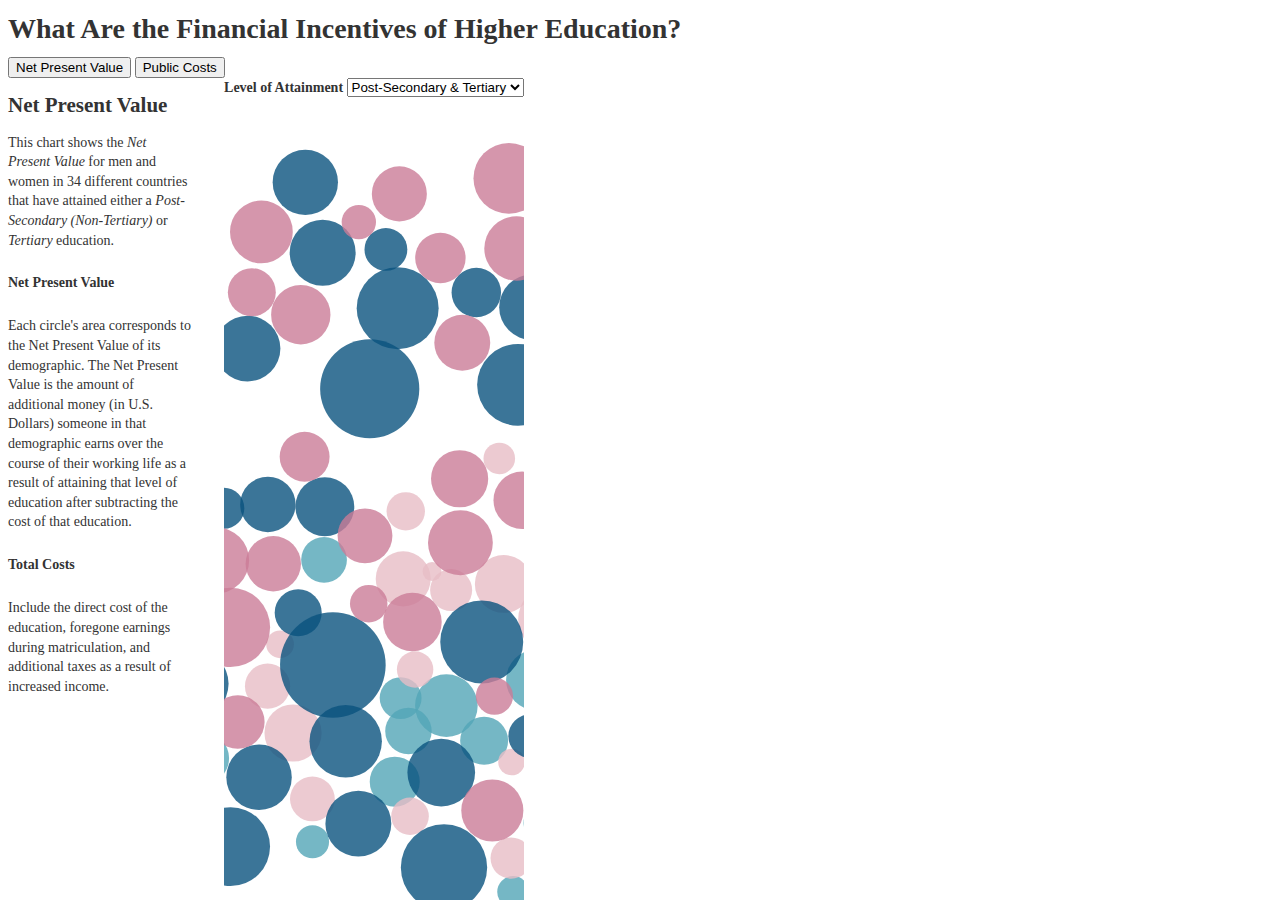
<file: index.html>
<!DOCTYPE html>
<html class="no-js">
    <head>
        <meta charset="utf-8">
        <meta http-equiv="X-UA-Compatible" content="IE=edge,chrome=1">
        <title>Financial Incentives for Higher Education</title>
        <meta name="description" content="">
        <meta name="viewport" content="width=device-width">

        <link rel="stylesheet" href="css/bootstrap-responsive.min.css">
        <link rel="stylesheet" href="css/colorbrewer.css">
        <link rel="stylesheet" href="css/main.css">

        <script src="js/vendor/modernizr-2.6.1.min.js"></script>
    </head>
    <body>

        <h1 class="row-fluid">What Are the Financial Incentives of Higher Education?</h1>

        <nav class="row-fluid">
            <button id="showNPV" class="navbutton" data-article="npv">Net Present Value</button>
            <button id="showPublicCBA" class="navbutton" data-article="cba">Public Costs</button>
        </nav>

        <div class="row-fluid">
            <div class="span2">
                <article id="npv">
                    <h2>Net Present Value</h2>
                    <p>This chart shows the <em>Net Present Value</em> for men and women in 34 different countries that have attained either a <em>Post-Secondary (Non-Tertiary)</em> or <em>Tertiary</em> education.</p>

                    <h5>Net Present Value</h5>
                    <p>Each circle's area corresponds to the Net Present Value of its demographic. The Net Present Value is the amount of additional money (in U.S. Dollars) someone in that demographic earns over the course of their working life as a result of attaining that level of education after subtracting the cost of that education.</p>

                    <h5>Total Costs</h5>
                    <p>Include the direct cost of the education, foregone earnings during matriculation, and additional taxes as a result of increased income.</p>
                </article>

                <article id="cba" style="display:none">
                    <h2>Public Costs</h2>
                    <p>Something something public subsidies and private benefits.&hellip;</p>
                    <h5>Public Costs</h5>
                    <p>Lorem ipsum dolor sit amet, consectetuer adipiscing elit. Aenean commodo ligula eget dolor. Aenean massa. Cum sociis natoque penatibus et magnis dis parturient montes, nascetur ridiculus mus. Donec quam felis.</p>
                </article>

                <article id="gender" style="display:none">
                    <h2>Gender breakdown</h2>
                    <p>Lorem ipsum dolor sit amet, consectetuer adipiscing elit. Aenean commodo ligula eget dolor. Aenean massa. Cum sociis natoque penatibus et magnis dis parturient montes, nascetur ridiculus mus. Donec quam felis.</p>
                </article>
            </div>

            <div class="span10 last">
                <label for="attainment">Level of Attainment</label>
                <select id="attainment" name="attainment" class="filter">
                    <option value="both">Post-Secondary &amp; Tertiary</option>
                    <option value="post secondary">Post-Secondary</option>
                    <option value="tertiary">Tertiary</option>
                </select>

                <svg id="benefits" class="Reds"></svg>
            </div>
        </div>

        <script src="js/vendor/jquery-1.8.2.min.js"></script>
        <script src="js/d3.v2.min.js"></script>
        <script src="js/npv.js"></script>
        <script src="js/public_costs.js"></script>
        <script src="js/main.js"></script>
    </body>
</html>
</file>
<file: css/colorbrewer.css>
/*
 * This product includes color specifications and designs developed by Cynthia
 * Brewer (http://colorbrewer.org/).
 */
.YlGn .q0-3{fill:rgb(247,252,185)}
.YlGn .q1-3{fill:rgb(173,221,142)}
.YlGn .q2-3{fill:rgb(49,163,84)}
.YlGn .q0-4{fill:rgb(255,255,204)}
.YlGn .q1-4{fill:rgb(194,230,153)}
.YlGn .q2-4{fill:rgb(120,198,121)}
.YlGn .q3-4{fill:rgb(35,132,67)}
.YlGn .q0-5{fill:rgb(255,255,204)}
.YlGn .q1-5{fill:rgb(194,230,153)}
.YlGn .q2-5{fill:rgb(120,198,121)}
.YlGn .q3-5{fill:rgb(49,163,84)}
.YlGn .q4-5{fill:rgb(0,104,55)}
.YlGn .q0-6{fill:rgb(255,255,204)}
.YlGn .q1-6{fill:rgb(217,240,163)}
.YlGn .q2-6{fill:rgb(173,221,142)}
.YlGn .q3-6{fill:rgb(120,198,121)}
.YlGn .q4-6{fill:rgb(49,163,84)}
.YlGn .q5-6{fill:rgb(0,104,55)}
.YlGn .q0-7{fill:rgb(255,255,204)}
.YlGn .q1-7{fill:rgb(217,240,163)}
.YlGn .q2-7{fill:rgb(173,221,142)}
.YlGn .q3-7{fill:rgb(120,198,121)}
.YlGn .q4-7{fill:rgb(65,171,93)}
.YlGn .q5-7{fill:rgb(35,132,67)}
.YlGn .q6-7{fill:rgb(0,90,50)}
.YlGn .q0-8{fill:rgb(255,255,229)}
.YlGn .q1-8{fill:rgb(247,252,185)}
.YlGn .q2-8{fill:rgb(217,240,163)}
.YlGn .q3-8{fill:rgb(173,221,142)}
.YlGn .q4-8{fill:rgb(120,198,121)}
.YlGn .q5-8{fill:rgb(65,171,93)}
.YlGn .q6-8{fill:rgb(35,132,67)}
.YlGn .q7-8{fill:rgb(0,90,50)}
.YlGn .q0-9{fill:rgb(255,255,229)}
.YlGn .q1-9{fill:rgb(247,252,185)}
.YlGn .q2-9{fill:rgb(217,240,163)}
.YlGn .q3-9{fill:rgb(173,221,142)}
.YlGn .q4-9{fill:rgb(120,198,121)}
.YlGn .q5-9{fill:rgb(65,171,93)}
.YlGn .q6-9{fill:rgb(35,132,67)}
.YlGn .q7-9{fill:rgb(0,104,55)}
.YlGn .q8-9{fill:rgb(0,69,41)}
.YlGnBu .q0-3{fill:rgb(237,248,177)}
.YlGnBu .q1-3{fill:rgb(127,205,187)}
.YlGnBu .q2-3{fill:rgb(44,127,184)}
.YlGnBu .q0-4{fill:rgb(255,255,204)}
.YlGnBu .q1-4{fill:rgb(161,218,180)}
.YlGnBu .q2-4{fill:rgb(65,182,196)}
.YlGnBu .q3-4{fill:rgb(34,94,168)}
.YlGnBu .q0-5{fill:rgb(255,255,204)}
.YlGnBu .q1-5{fill:rgb(161,218,180)}
.YlGnBu .q2-5{fill:rgb(65,182,196)}
.YlGnBu .q3-5{fill:rgb(44,127,184)}
.YlGnBu .q4-5{fill:rgb(37,52,148)}
.YlGnBu .q0-6{fill:rgb(255,255,204)}
.YlGnBu .q1-6{fill:rgb(199,233,180)}
.YlGnBu .q2-6{fill:rgb(127,205,187)}
.YlGnBu .q3-6{fill:rgb(65,182,196)}
.YlGnBu .q4-6{fill:rgb(44,127,184)}
.YlGnBu .q5-6{fill:rgb(37,52,148)}
.YlGnBu .q0-7{fill:rgb(255,255,204)}
.YlGnBu .q1-7{fill:rgb(199,233,180)}
.YlGnBu .q2-7{fill:rgb(127,205,187)}
.YlGnBu .q3-7{fill:rgb(65,182,196)}
.YlGnBu .q4-7{fill:rgb(29,145,192)}
.YlGnBu .q5-7{fill:rgb(34,94,168)}
.YlGnBu .q6-7{fill:rgb(12,44,132)}
.YlGnBu .q0-8{fill:rgb(255,255,217)}
.YlGnBu .q1-8{fill:rgb(237,248,177)}
.YlGnBu .q2-8{fill:rgb(199,233,180)}
.YlGnBu .q3-8{fill:rgb(127,205,187)}
.YlGnBu .q4-8{fill:rgb(65,182,196)}
.YlGnBu .q5-8{fill:rgb(29,145,192)}
.YlGnBu .q6-8{fill:rgb(34,94,168)}
.YlGnBu .q7-8{fill:rgb(12,44,132)}
.YlGnBu .q0-9{fill:rgb(255,255,217)}
.YlGnBu .q1-9{fill:rgb(237,248,177)}
.YlGnBu .q2-9{fill:rgb(199,233,180)}
.YlGnBu .q3-9{fill:rgb(127,205,187)}
.YlGnBu .q4-9{fill:rgb(65,182,196)}
.YlGnBu .q5-9{fill:rgb(29,145,192)}
.YlGnBu .q6-9{fill:rgb(34,94,168)}
.YlGnBu .q7-9{fill:rgb(37,52,148)}
.YlGnBu .q8-9{fill:rgb(8,29,88)}
.GnBu .q0-3{fill:rgb(224,243,219)}
.GnBu .q1-3{fill:rgb(168,221,181)}
.GnBu .q2-3{fill:rgb(67,162,202)}
.GnBu .q0-4{fill:rgb(240,249,232)}
.GnBu .q1-4{fill:rgb(186,228,188)}
.GnBu .q2-4{fill:rgb(123,204,196)}
.GnBu .q3-4{fill:rgb(43,140,190)}
.GnBu .q0-5{fill:rgb(240,249,232)}
.GnBu .q1-5{fill:rgb(186,228,188)}
.GnBu .q2-5{fill:rgb(123,204,196)}
.GnBu .q3-5{fill:rgb(67,162,202)}
.GnBu .q4-5{fill:rgb(8,104,172)}
.GnBu .q0-6{fill:rgb(240,249,232)}
.GnBu .q1-6{fill:rgb(204,235,197)}
.GnBu .q2-6{fill:rgb(168,221,181)}
.GnBu .q3-6{fill:rgb(123,204,196)}
.GnBu .q4-6{fill:rgb(67,162,202)}
.GnBu .q5-6{fill:rgb(8,104,172)}
.GnBu .q0-7{fill:rgb(240,249,232)}
.GnBu .q1-7{fill:rgb(204,235,197)}
.GnBu .q2-7{fill:rgb(168,221,181)}
.GnBu .q3-7{fill:rgb(123,204,196)}
.GnBu .q4-7{fill:rgb(78,179,211)}
.GnBu .q5-7{fill:rgb(43,140,190)}
.GnBu .q6-7{fill:rgb(8,88,158)}
.GnBu .q0-8{fill:rgb(247,252,240)}
.GnBu .q1-8{fill:rgb(224,243,219)}
.GnBu .q2-8{fill:rgb(204,235,197)}
.GnBu .q3-8{fill:rgb(168,221,181)}
.GnBu .q4-8{fill:rgb(123,204,196)}
.GnBu .q5-8{fill:rgb(78,179,211)}
.GnBu .q6-8{fill:rgb(43,140,190)}
.GnBu .q7-8{fill:rgb(8,88,158)}
.GnBu .q0-9{fill:rgb(247,252,240)}
.GnBu .q1-9{fill:rgb(224,243,219)}
.GnBu .q2-9{fill:rgb(204,235,197)}
.GnBu .q3-9{fill:rgb(168,221,181)}
.GnBu .q4-9{fill:rgb(123,204,196)}
.GnBu .q5-9{fill:rgb(78,179,211)}
.GnBu .q6-9{fill:rgb(43,140,190)}
.GnBu .q7-9{fill:rgb(8,104,172)}
.GnBu .q8-9{fill:rgb(8,64,129)}
.BuGn .q0-3{fill:rgb(229,245,249)}
.BuGn .q1-3{fill:rgb(153,216,201)}
.BuGn .q2-3{fill:rgb(44,162,95)}
.BuGn .q0-4{fill:rgb(237,248,251)}
.BuGn .q1-4{fill:rgb(178,226,226)}
.BuGn .q2-4{fill:rgb(102,194,164)}
.BuGn .q3-4{fill:rgb(35,139,69)}
.BuGn .q0-5{fill:rgb(237,248,251)}
.BuGn .q1-5{fill:rgb(178,226,226)}
.BuGn .q2-5{fill:rgb(102,194,164)}
.BuGn .q3-5{fill:rgb(44,162,95)}
.BuGn .q4-5{fill:rgb(0,109,44)}
.BuGn .q0-6{fill:rgb(237,248,251)}
.BuGn .q1-6{fill:rgb(204,236,230)}
.BuGn .q2-6{fill:rgb(153,216,201)}
.BuGn .q3-6{fill:rgb(102,194,164)}
.BuGn .q4-6{fill:rgb(44,162,95)}
.BuGn .q5-6{fill:rgb(0,109,44)}
.BuGn .q0-7{fill:rgb(237,248,251)}
.BuGn .q1-7{fill:rgb(204,236,230)}
.BuGn .q2-7{fill:rgb(153,216,201)}
.BuGn .q3-7{fill:rgb(102,194,164)}
.BuGn .q4-7{fill:rgb(65,174,118)}
.BuGn .q5-7{fill:rgb(35,139,69)}
.BuGn .q6-7{fill:rgb(0,88,36)}
.BuGn .q0-8{fill:rgb(247,252,253)}
.BuGn .q1-8{fill:rgb(229,245,249)}
.BuGn .q2-8{fill:rgb(204,236,230)}
.BuGn .q3-8{fill:rgb(153,216,201)}
.BuGn .q4-8{fill:rgb(102,194,164)}
.BuGn .q5-8{fill:rgb(65,174,118)}
.BuGn .q6-8{fill:rgb(35,139,69)}
.BuGn .q7-8{fill:rgb(0,88,36)}
.BuGn .q0-9{fill:rgb(247,252,253)}
.BuGn .q1-9{fill:rgb(229,245,249)}
.BuGn .q2-9{fill:rgb(204,236,230)}
.BuGn .q3-9{fill:rgb(153,216,201)}
.BuGn .q4-9{fill:rgb(102,194,164)}
.BuGn .q5-9{fill:rgb(65,174,118)}
.BuGn .q6-9{fill:rgb(35,139,69)}
.BuGn .q7-9{fill:rgb(0,109,44)}
.BuGn .q8-9{fill:rgb(0,68,27)}
.PuBuGn .q0-3{fill:rgb(236,226,240)}
.PuBuGn .q1-3{fill:rgb(166,189,219)}
.PuBuGn .q2-3{fill:rgb(28,144,153)}
.PuBuGn .q0-4{fill:rgb(246,239,247)}
.PuBuGn .q1-4{fill:rgb(189,201,225)}
.PuBuGn .q2-4{fill:rgb(103,169,207)}
.PuBuGn .q3-4{fill:rgb(2,129,138)}
.PuBuGn .q0-5{fill:rgb(246,239,247)}
.PuBuGn .q1-5{fill:rgb(189,201,225)}
.PuBuGn .q2-5{fill:rgb(103,169,207)}
.PuBuGn .q3-5{fill:rgb(28,144,153)}
.PuBuGn .q4-5{fill:rgb(1,108,89)}
.PuBuGn .q0-6{fill:rgb(246,239,247)}
.PuBuGn .q1-6{fill:rgb(208,209,230)}
.PuBuGn .q2-6{fill:rgb(166,189,219)}
.PuBuGn .q3-6{fill:rgb(103,169,207)}
.PuBuGn .q4-6{fill:rgb(28,144,153)}
.PuBuGn .q5-6{fill:rgb(1,108,89)}
.PuBuGn .q0-7{fill:rgb(246,239,247)}
.PuBuGn .q1-7{fill:rgb(208,209,230)}
.PuBuGn .q2-7{fill:rgb(166,189,219)}
.PuBuGn .q3-7{fill:rgb(103,169,207)}
.PuBuGn .q4-7{fill:rgb(54,144,192)}
.PuBuGn .q5-7{fill:rgb(2,129,138)}
.PuBuGn .q6-7{fill:rgb(1,100,80)}
.PuBuGn .q0-8{fill:rgb(255,247,251)}
.PuBuGn .q1-8{fill:rgb(236,226,240)}
.PuBuGn .q2-8{fill:rgb(208,209,230)}
.PuBuGn .q3-8{fill:rgb(166,189,219)}
.PuBuGn .q4-8{fill:rgb(103,169,207)}
.PuBuGn .q5-8{fill:rgb(54,144,192)}
.PuBuGn .q6-8{fill:rgb(2,129,138)}
.PuBuGn .q7-8{fill:rgb(1,100,80)}
.PuBuGn .q0-9{fill:rgb(255,247,251)}
.PuBuGn .q1-9{fill:rgb(236,226,240)}
.PuBuGn .q2-9{fill:rgb(208,209,230)}
.PuBuGn .q3-9{fill:rgb(166,189,219)}
.PuBuGn .q4-9{fill:rgb(103,169,207)}
.PuBuGn .q5-9{fill:rgb(54,144,192)}
.PuBuGn .q6-9{fill:rgb(2,129,138)}
.PuBuGn .q7-9{fill:rgb(1,108,89)}
.PuBuGn .q8-9{fill:rgb(1,70,54)}
.PuBu .q0-3{fill:rgb(236,231,242)}
.PuBu .q1-3{fill:rgb(166,189,219)}
.PuBu .q2-3{fill:rgb(43,140,190)}
.PuBu .q0-4{fill:rgb(241,238,246)}
.PuBu .q1-4{fill:rgb(189,201,225)}
.PuBu .q2-4{fill:rgb(116,169,207)}
.PuBu .q3-4{fill:rgb(5,112,176)}
.PuBu .q0-5{fill:rgb(241,238,246)}
.PuBu .q1-5{fill:rgb(189,201,225)}
.PuBu .q2-5{fill:rgb(116,169,207)}
.PuBu .q3-5{fill:rgb(43,140,190)}
.PuBu .q4-5{fill:rgb(4,90,141)}
.PuBu .q0-6{fill:rgb(241,238,246)}
.PuBu .q1-6{fill:rgb(208,209,230)}
.PuBu .q2-6{fill:rgb(166,189,219)}
.PuBu .q3-6{fill:rgb(116,169,207)}
.PuBu .q4-6{fill:rgb(43,140,190)}
.PuBu .q5-6{fill:rgb(4,90,141)}
.PuBu .q0-7{fill:rgb(241,238,246)}
.PuBu .q1-7{fill:rgb(208,209,230)}
.PuBu .q2-7{fill:rgb(166,189,219)}
.PuBu .q3-7{fill:rgb(116,169,207)}
.PuBu .q4-7{fill:rgb(54,144,192)}
.PuBu .q5-7{fill:rgb(5,112,176)}
.PuBu .q6-7{fill:rgb(3,78,123)}
.PuBu .q0-8{fill:rgb(255,247,251)}
.PuBu .q1-8{fill:rgb(236,231,242)}
.PuBu .q2-8{fill:rgb(208,209,230)}
.PuBu .q3-8{fill:rgb(166,189,219)}
.PuBu .q4-8{fill:rgb(116,169,207)}
.PuBu .q5-8{fill:rgb(54,144,192)}
.PuBu .q6-8{fill:rgb(5,112,176)}
.PuBu .q7-8{fill:rgb(3,78,123)}
.PuBu .q0-9{fill:rgb(255,247,251)}
.PuBu .q1-9{fill:rgb(236,231,242)}
.PuBu .q2-9{fill:rgb(208,209,230)}
.PuBu .q3-9{fill:rgb(166,189,219)}
.PuBu .q4-9{fill:rgb(116,169,207)}
.PuBu .q5-9{fill:rgb(54,144,192)}
.PuBu .q6-9{fill:rgb(5,112,176)}
.PuBu .q7-9{fill:rgb(4,90,141)}
.PuBu .q8-9{fill:rgb(2,56,88)}
.BuPu .q0-3{fill:rgb(224,236,244)}
.BuPu .q1-3{fill:rgb(158,188,218)}
.BuPu .q2-3{fill:rgb(136,86,167)}
.BuPu .q0-4{fill:rgb(237,248,251)}
.BuPu .q1-4{fill:rgb(179,205,227)}
.BuPu .q2-4{fill:rgb(140,150,198)}
.BuPu .q3-4{fill:rgb(136,65,157)}
.BuPu .q0-5{fill:rgb(237,248,251)}
.BuPu .q1-5{fill:rgb(179,205,227)}
.BuPu .q2-5{fill:rgb(140,150,198)}
.BuPu .q3-5{fill:rgb(136,86,167)}
.BuPu .q4-5{fill:rgb(129,15,124)}
.BuPu .q0-6{fill:rgb(237,248,251)}
.BuPu .q1-6{fill:rgb(191,211,230)}
.BuPu .q2-6{fill:rgb(158,188,218)}
.BuPu .q3-6{fill:rgb(140,150,198)}
.BuPu .q4-6{fill:rgb(136,86,167)}
.BuPu .q5-6{fill:rgb(129,15,124)}
.BuPu .q0-7{fill:rgb(237,248,251)}
.BuPu .q1-7{fill:rgb(191,211,230)}
.BuPu .q2-7{fill:rgb(158,188,218)}
.BuPu .q3-7{fill:rgb(140,150,198)}
.BuPu .q4-7{fill:rgb(140,107,177)}
.BuPu .q5-7{fill:rgb(136,65,157)}
.BuPu .q6-7{fill:rgb(110,1,107)}
.BuPu .q0-8{fill:rgb(247,252,253)}
.BuPu .q1-8{fill:rgb(224,236,244)}
.BuPu .q2-8{fill:rgb(191,211,230)}
.BuPu .q3-8{fill:rgb(158,188,218)}
.BuPu .q4-8{fill:rgb(140,150,198)}
.BuPu .q5-8{fill:rgb(140,107,177)}
.BuPu .q6-8{fill:rgb(136,65,157)}
.BuPu .q7-8{fill:rgb(110,1,107)}
.BuPu .q0-9{fill:rgb(247,252,253)}
.BuPu .q1-9{fill:rgb(224,236,244)}
.BuPu .q2-9{fill:rgb(191,211,230)}
.BuPu .q3-9{fill:rgb(158,188,218)}
.BuPu .q4-9{fill:rgb(140,150,198)}
.BuPu .q5-9{fill:rgb(140,107,177)}
.BuPu .q6-9{fill:rgb(136,65,157)}
.BuPu .q7-9{fill:rgb(129,15,124)}
.BuPu .q8-9{fill:rgb(77,0,75)}
.RdPu .q0-3{fill:rgb(253,224,221)}
.RdPu .q1-3{fill:rgb(250,159,181)}
.RdPu .q2-3{fill:rgb(197,27,138)}
.RdPu .q0-4{fill:rgb(254,235,226)}
.RdPu .q1-4{fill:rgb(251,180,185)}
.RdPu .q2-4{fill:rgb(247,104,161)}
.RdPu .q3-4{fill:rgb(174,1,126)}
.RdPu .q0-5{fill:rgb(254,235,226)}
.RdPu .q1-5{fill:rgb(251,180,185)}
.RdPu .q2-5{fill:rgb(247,104,161)}
.RdPu .q3-5{fill:rgb(197,27,138)}
.RdPu .q4-5{fill:rgb(122,1,119)}
.RdPu .q0-6{fill:rgb(254,235,226)}
.RdPu .q1-6{fill:rgb(252,197,192)}
.RdPu .q2-6{fill:rgb(250,159,181)}
.RdPu .q3-6{fill:rgb(247,104,161)}
.RdPu .q4-6{fill:rgb(197,27,138)}
.RdPu .q5-6{fill:rgb(122,1,119)}
.RdPu .q0-7{fill:rgb(254,235,226)}
.RdPu .q1-7{fill:rgb(252,197,192)}
.RdPu .q2-7{fill:rgb(250,159,181)}
.RdPu .q3-7{fill:rgb(247,104,161)}
.RdPu .q4-7{fill:rgb(221,52,151)}
.RdPu .q5-7{fill:rgb(174,1,126)}
.RdPu .q6-7{fill:rgb(122,1,119)}
.RdPu .q0-8{fill:rgb(255,247,243)}
.RdPu .q1-8{fill:rgb(253,224,221)}
.RdPu .q2-8{fill:rgb(252,197,192)}
.RdPu .q3-8{fill:rgb(250,159,181)}
.RdPu .q4-8{fill:rgb(247,104,161)}
.RdPu .q5-8{fill:rgb(221,52,151)}
.RdPu .q6-8{fill:rgb(174,1,126)}
.RdPu .q7-8{fill:rgb(122,1,119)}
.RdPu .q0-9{fill:rgb(255,247,243)}
.RdPu .q1-9{fill:rgb(253,224,221)}
.RdPu .q2-9{fill:rgb(252,197,192)}
.RdPu .q3-9{fill:rgb(250,159,181)}
.RdPu .q4-9{fill:rgb(247,104,161)}
.RdPu .q5-9{fill:rgb(221,52,151)}
.RdPu .q6-9{fill:rgb(174,1,126)}
.RdPu .q7-9{fill:rgb(122,1,119)}
.RdPu .q8-9{fill:rgb(73,0,106)}
.PuRd .q0-3{fill:rgb(231,225,239)}
.PuRd .q1-3{fill:rgb(201,148,199)}
.PuRd .q2-3{fill:rgb(221,28,119)}
.PuRd .q0-4{fill:rgb(241,238,246)}
.PuRd .q1-4{fill:rgb(215,181,216)}
.PuRd .q2-4{fill:rgb(223,101,176)}
.PuRd .q3-4{fill:rgb(206,18,86)}
.PuRd .q0-5{fill:rgb(241,238,246)}
.PuRd .q1-5{fill:rgb(215,181,216)}
.PuRd .q2-5{fill:rgb(223,101,176)}
.PuRd .q3-5{fill:rgb(221,28,119)}
.PuRd .q4-5{fill:rgb(152,0,67)}
.PuRd .q0-6{fill:rgb(241,238,246)}
.PuRd .q1-6{fill:rgb(212,185,218)}
.PuRd .q2-6{fill:rgb(201,148,199)}
.PuRd .q3-6{fill:rgb(223,101,176)}
.PuRd .q4-6{fill:rgb(221,28,119)}
.PuRd .q5-6{fill:rgb(152,0,67)}
.PuRd .q0-7{fill:rgb(241,238,246)}
.PuRd .q1-7{fill:rgb(212,185,218)}
.PuRd .q2-7{fill:rgb(201,148,199)}
.PuRd .q3-7{fill:rgb(223,101,176)}
.PuRd .q4-7{fill:rgb(231,41,138)}
.PuRd .q5-7{fill:rgb(206,18,86)}
.PuRd .q6-7{fill:rgb(145,0,63)}
.PuRd .q0-8{fill:rgb(247,244,249)}
.PuRd .q1-8{fill:rgb(231,225,239)}
.PuRd .q2-8{fill:rgb(212,185,218)}
.PuRd .q3-8{fill:rgb(201,148,199)}
.PuRd .q4-8{fill:rgb(223,101,176)}
.PuRd .q5-8{fill:rgb(231,41,138)}
.PuRd .q6-8{fill:rgb(206,18,86)}
.PuRd .q7-8{fill:rgb(145,0,63)}
.PuRd .q0-9{fill:rgb(247,244,249)}
.PuRd .q1-9{fill:rgb(231,225,239)}
.PuRd .q2-9{fill:rgb(212,185,218)}
.PuRd .q3-9{fill:rgb(201,148,199)}
.PuRd .q4-9{fill:rgb(223,101,176)}
.PuRd .q5-9{fill:rgb(231,41,138)}
.PuRd .q6-9{fill:rgb(206,18,86)}
.PuRd .q7-9{fill:rgb(152,0,67)}
.PuRd .q8-9{fill:rgb(103,0,31)}
.OrRd .q0-3{fill:rgb(254,232,200)}
.OrRd .q1-3{fill:rgb(253,187,132)}
.OrRd .q2-3{fill:rgb(227,74,51)}
.OrRd .q0-4{fill:rgb(254,240,217)}
.OrRd .q1-4{fill:rgb(253,204,138)}
.OrRd .q2-4{fill:rgb(252,141,89)}
.OrRd .q3-4{fill:rgb(215,48,31)}
.OrRd .q0-5{fill:rgb(254,240,217)}
.OrRd .q1-5{fill:rgb(253,204,138)}
.OrRd .q2-5{fill:rgb(252,141,89)}
.OrRd .q3-5{fill:rgb(227,74,51)}
.OrRd .q4-5{fill:rgb(179,0,0)}
.OrRd .q0-6{fill:rgb(254,240,217)}
.OrRd .q1-6{fill:rgb(253,212,158)}
.OrRd .q2-6{fill:rgb(253,187,132)}
.OrRd .q3-6{fill:rgb(252,141,89)}
.OrRd .q4-6{fill:rgb(227,74,51)}
.OrRd .q5-6{fill:rgb(179,0,0)}
.OrRd .q0-7{fill:rgb(254,240,217)}
.OrRd .q1-7{fill:rgb(253,212,158)}
.OrRd .q2-7{fill:rgb(253,187,132)}
.OrRd .q3-7{fill:rgb(252,141,89)}
.OrRd .q4-7{fill:rgb(239,101,72)}
.OrRd .q5-7{fill:rgb(215,48,31)}
.OrRd .q6-7{fill:rgb(153,0,0)}
.OrRd .q0-8{fill:rgb(255,247,236)}
.OrRd .q1-8{fill:rgb(254,232,200)}
.OrRd .q2-8{fill:rgb(253,212,158)}
.OrRd .q3-8{fill:rgb(253,187,132)}
.OrRd .q4-8{fill:rgb(252,141,89)}
.OrRd .q5-8{fill:rgb(239,101,72)}
.OrRd .q6-8{fill:rgb(215,48,31)}
.OrRd .q7-8{fill:rgb(153,0,0)}
.OrRd .q0-9{fill:rgb(255,247,236)}
.OrRd .q1-9{fill:rgb(254,232,200)}
.OrRd .q2-9{fill:rgb(253,212,158)}
.OrRd .q3-9{fill:rgb(253,187,132)}
.OrRd .q4-9{fill:rgb(252,141,89)}
.OrRd .q5-9{fill:rgb(239,101,72)}
.OrRd .q6-9{fill:rgb(215,48,31)}
.OrRd .q7-9{fill:rgb(179,0,0)}
.OrRd .q8-9{fill:rgb(127,0,0)}
.YlOrRd .q0-3{fill:rgb(255,237,160)}
.YlOrRd .q1-3{fill:rgb(254,178,76)}
.YlOrRd .q2-3{fill:rgb(240,59,32)}
.YlOrRd .q0-4{fill:rgb(255,255,178)}
.YlOrRd .q1-4{fill:rgb(254,204,92)}
.YlOrRd .q2-4{fill:rgb(253,141,60)}
.YlOrRd .q3-4{fill:rgb(227,26,28)}
.YlOrRd .q0-5{fill:rgb(255,255,178)}
.YlOrRd .q1-5{fill:rgb(254,204,92)}
.YlOrRd .q2-5{fill:rgb(253,141,60)}
.YlOrRd .q3-5{fill:rgb(240,59,32)}
.YlOrRd .q4-5{fill:rgb(189,0,38)}
.YlOrRd .q0-6{fill:rgb(255,255,178)}
.YlOrRd .q1-6{fill:rgb(254,217,118)}
.YlOrRd .q2-6{fill:rgb(254,178,76)}
.YlOrRd .q3-6{fill:rgb(253,141,60)}
.YlOrRd .q4-6{fill:rgb(240,59,32)}
.YlOrRd .q5-6{fill:rgb(189,0,38)}
.YlOrRd .q0-7{fill:rgb(255,255,178)}
.YlOrRd .q1-7{fill:rgb(254,217,118)}
.YlOrRd .q2-7{fill:rgb(254,178,76)}
.YlOrRd .q3-7{fill:rgb(253,141,60)}
.YlOrRd .q4-7{fill:rgb(252,78,42)}
.YlOrRd .q5-7{fill:rgb(227,26,28)}
.YlOrRd .q6-7{fill:rgb(177,0,38)}
.YlOrRd .q0-8{fill:rgb(255,255,204)}
.YlOrRd .q1-8{fill:rgb(255,237,160)}
.YlOrRd .q2-8{fill:rgb(254,217,118)}
.YlOrRd .q3-8{fill:rgb(254,178,76)}
.YlOrRd .q4-8{fill:rgb(253,141,60)}
.YlOrRd .q5-8{fill:rgb(252,78,42)}
.YlOrRd .q6-8{fill:rgb(227,26,28)}
.YlOrRd .q7-8{fill:rgb(177,0,38)}
.YlOrRd .q0-9{fill:rgb(255,255,204)}
.YlOrRd .q1-9{fill:rgb(255,237,160)}
.YlOrRd .q2-9{fill:rgb(254,217,118)}
.YlOrRd .q3-9{fill:rgb(254,178,76)}
.YlOrRd .q4-9{fill:rgb(253,141,60)}
.YlOrRd .q5-9{fill:rgb(252,78,42)}
.YlOrRd .q6-9{fill:rgb(227,26,28)}
.YlOrRd .q7-9{fill:rgb(189,0,38)}
.YlOrRd .q8-9{fill:rgb(128,0,38)}
.YlOrBr .q0-3{fill:rgb(255,247,188)}
.YlOrBr .q1-3{fill:rgb(254,196,79)}
.YlOrBr .q2-3{fill:rgb(217,95,14)}
.YlOrBr .q0-4{fill:rgb(255,255,212)}
.YlOrBr .q1-4{fill:rgb(254,217,142)}
.YlOrBr .q2-4{fill:rgb(254,153,41)}
.YlOrBr .q3-4{fill:rgb(204,76,2)}
.YlOrBr .q0-5{fill:rgb(255,255,212)}
.YlOrBr .q1-5{fill:rgb(254,217,142)}
.YlOrBr .q2-5{fill:rgb(254,153,41)}
.YlOrBr .q3-5{fill:rgb(217,95,14)}
.YlOrBr .q4-5{fill:rgb(153,52,4)}
.YlOrBr .q0-6{fill:rgb(255,255,212)}
.YlOrBr .q1-6{fill:rgb(254,227,145)}
.YlOrBr .q2-6{fill:rgb(254,196,79)}
.YlOrBr .q3-6{fill:rgb(254,153,41)}
.YlOrBr .q4-6{fill:rgb(217,95,14)}
.YlOrBr .q5-6{fill:rgb(153,52,4)}
.YlOrBr .q0-7{fill:rgb(255,255,212)}
.YlOrBr .q1-7{fill:rgb(254,227,145)}
.YlOrBr .q2-7{fill:rgb(254,196,79)}
.YlOrBr .q3-7{fill:rgb(254,153,41)}
.YlOrBr .q4-7{fill:rgb(236,112,20)}
.YlOrBr .q5-7{fill:rgb(204,76,2)}
.YlOrBr .q6-7{fill:rgb(140,45,4)}
.YlOrBr .q0-8{fill:rgb(255,255,229)}
.YlOrBr .q1-8{fill:rgb(255,247,188)}
.YlOrBr .q2-8{fill:rgb(254,227,145)}
.YlOrBr .q3-8{fill:rgb(254,196,79)}
.YlOrBr .q4-8{fill:rgb(254,153,41)}
.YlOrBr .q5-8{fill:rgb(236,112,20)}
.YlOrBr .q6-8{fill:rgb(204,76,2)}
.YlOrBr .q7-8{fill:rgb(140,45,4)}
.YlOrBr .q0-9{fill:rgb(255,255,229)}
.YlOrBr .q1-9{fill:rgb(255,247,188)}
.YlOrBr .q2-9{fill:rgb(254,227,145)}
.YlOrBr .q3-9{fill:rgb(254,196,79)}
.YlOrBr .q4-9{fill:rgb(254,153,41)}
.YlOrBr .q5-9{fill:rgb(236,112,20)}
.YlOrBr .q6-9{fill:rgb(204,76,2)}
.YlOrBr .q7-9{fill:rgb(153,52,4)}
.YlOrBr .q8-9{fill:rgb(102,37,6)}
.Purples .q0-3{fill:rgb(239,237,245)}
.Purples .q1-3{fill:rgb(188,189,220)}
.Purples .q2-3{fill:rgb(117,107,177)}
.Purples .q0-4{fill:rgb(242,240,247)}
.Purples .q1-4{fill:rgb(203,201,226)}
.Purples .q2-4{fill:rgb(158,154,200)}
.Purples .q3-4{fill:rgb(106,81,163)}
.Purples .q0-5{fill:rgb(242,240,247)}
.Purples .q1-5{fill:rgb(203,201,226)}
.Purples .q2-5{fill:rgb(158,154,200)}
.Purples .q3-5{fill:rgb(117,107,177)}
.Purples .q4-5{fill:rgb(84,39,143)}
.Purples .q0-6{fill:rgb(242,240,247)}
.Purples .q1-6{fill:rgb(218,218,235)}
.Purples .q2-6{fill:rgb(188,189,220)}
.Purples .q3-6{fill:rgb(158,154,200)}
.Purples .q4-6{fill:rgb(117,107,177)}
.Purples .q5-6{fill:rgb(84,39,143)}
.Purples .q0-7{fill:rgb(242,240,247)}
.Purples .q1-7{fill:rgb(218,218,235)}
.Purples .q2-7{fill:rgb(188,189,220)}
.Purples .q3-7{fill:rgb(158,154,200)}
.Purples .q4-7{fill:rgb(128,125,186)}
.Purples .q5-7{fill:rgb(106,81,163)}
.Purples .q6-7{fill:rgb(74,20,134)}
.Purples .q0-8{fill:rgb(252,251,253)}
.Purples .q1-8{fill:rgb(239,237,245)}
.Purples .q2-8{fill:rgb(218,218,235)}
.Purples .q3-8{fill:rgb(188,189,220)}
.Purples .q4-8{fill:rgb(158,154,200)}
.Purples .q5-8{fill:rgb(128,125,186)}
.Purples .q6-8{fill:rgb(106,81,163)}
.Purples .q7-8{fill:rgb(74,20,134)}
.Purples .q0-9{fill:rgb(252,251,253)}
.Purples .q1-9{fill:rgb(239,237,245)}
.Purples .q2-9{fill:rgb(218,218,235)}
.Purples .q3-9{fill:rgb(188,189,220)}
.Purples .q4-9{fill:rgb(158,154,200)}
.Purples .q5-9{fill:rgb(128,125,186)}
.Purples .q6-9{fill:rgb(106,81,163)}
.Purples .q7-9{fill:rgb(84,39,143)}
.Purples .q8-9{fill:rgb(63,0,125)}
.Blues .q0-3{fill:rgb(222,235,247)}
.Blues .q1-3{fill:rgb(158,202,225)}
.Blues .q2-3{fill:rgb(49,130,189)}
.Blues .q0-4{fill:rgb(239,243,255)}
.Blues .q1-4{fill:rgb(189,215,231)}
.Blues .q2-4{fill:rgb(107,174,214)}
.Blues .q3-4{fill:rgb(33,113,181)}
.Blues .q0-5{fill:rgb(239,243,255)}
.Blues .q1-5{fill:rgb(189,215,231)}
.Blues .q2-5{fill:rgb(107,174,214)}
.Blues .q3-5{fill:rgb(49,130,189)}
.Blues .q4-5{fill:rgb(8,81,156)}
.Blues .q0-6{fill:rgb(239,243,255)}
.Blues .q1-6{fill:rgb(198,219,239)}
.Blues .q2-6{fill:rgb(158,202,225)}
.Blues .q3-6{fill:rgb(107,174,214)}
.Blues .q4-6{fill:rgb(49,130,189)}
.Blues .q5-6{fill:rgb(8,81,156)}
.Blues .q0-7{fill:rgb(239,243,255)}
.Blues .q1-7{fill:rgb(198,219,239)}
.Blues .q2-7{fill:rgb(158,202,225)}
.Blues .q3-7{fill:rgb(107,174,214)}
.Blues .q4-7{fill:rgb(66,146,198)}
.Blues .q5-7{fill:rgb(33,113,181)}
.Blues .q6-7{fill:rgb(8,69,148)}
.Blues .q0-8{fill:rgb(247,251,255)}
.Blues .q1-8{fill:rgb(222,235,247)}
.Blues .q2-8{fill:rgb(198,219,239)}
.Blues .q3-8{fill:rgb(158,202,225)}
.Blues .q4-8{fill:rgb(107,174,214)}
.Blues .q5-8{fill:rgb(66,146,198)}
.Blues .q6-8{fill:rgb(33,113,181)}
.Blues .q7-8{fill:rgb(8,69,148)}
.Blues .q0-9{fill:rgb(247,251,255)}
.Blues .q1-9{fill:rgb(222,235,247)}
.Blues .q2-9{fill:rgb(198,219,239)}
.Blues .q3-9{fill:rgb(158,202,225)}
.Blues .q4-9{fill:rgb(107,174,214)}
.Blues .q5-9{fill:rgb(66,146,198)}
.Blues .q6-9{fill:rgb(33,113,181)}
.Blues .q7-9{fill:rgb(8,81,156)}
.Blues .q8-9{fill:rgb(8,48,107)}
.Greens .q0-3{fill:rgb(229,245,224)}
.Greens .q1-3{fill:rgb(161,217,155)}
.Greens .q2-3{fill:rgb(49,163,84)}
.Greens .q0-4{fill:rgb(237,248,233)}
.Greens .q1-4{fill:rgb(186,228,179)}
.Greens .q2-4{fill:rgb(116,196,118)}
.Greens .q3-4{fill:rgb(35,139,69)}
.Greens .q0-5{fill:rgb(237,248,233)}
.Greens .q1-5{fill:rgb(186,228,179)}
.Greens .q2-5{fill:rgb(116,196,118)}
.Greens .q3-5{fill:rgb(49,163,84)}
.Greens .q4-5{fill:rgb(0,109,44)}
.Greens .q0-6{fill:rgb(237,248,233)}
.Greens .q1-6{fill:rgb(199,233,192)}
.Greens .q2-6{fill:rgb(161,217,155)}
.Greens .q3-6{fill:rgb(116,196,118)}
.Greens .q4-6{fill:rgb(49,163,84)}
.Greens .q5-6{fill:rgb(0,109,44)}
.Greens .q0-7{fill:rgb(237,248,233)}
.Greens .q1-7{fill:rgb(199,233,192)}
.Greens .q2-7{fill:rgb(161,217,155)}
.Greens .q3-7{fill:rgb(116,196,118)}
.Greens .q4-7{fill:rgb(65,171,93)}
.Greens .q5-7{fill:rgb(35,139,69)}
.Greens .q6-7{fill:rgb(0,90,50)}
.Greens .q0-8{fill:rgb(247,252,245)}
.Greens .q1-8{fill:rgb(229,245,224)}
.Greens .q2-8{fill:rgb(199,233,192)}
.Greens .q3-8{fill:rgb(161,217,155)}
.Greens .q4-8{fill:rgb(116,196,118)}
.Greens .q5-8{fill:rgb(65,171,93)}
.Greens .q6-8{fill:rgb(35,139,69)}
.Greens .q7-8{fill:rgb(0,90,50)}
.Greens .q0-9{fill:rgb(247,252,245)}
.Greens .q1-9{fill:rgb(229,245,224)}
.Greens .q2-9{fill:rgb(199,233,192)}
.Greens .q3-9{fill:rgb(161,217,155)}
.Greens .q4-9{fill:rgb(116,196,118)}
.Greens .q5-9{fill:rgb(65,171,93)}
.Greens .q6-9{fill:rgb(35,139,69)}
.Greens .q7-9{fill:rgb(0,109,44)}
.Greens .q8-9{fill:rgb(0,68,27)}
.Oranges .q0-3{fill:rgb(254,230,206)}
.Oranges .q1-3{fill:rgb(253,174,107)}
.Oranges .q2-3{fill:rgb(230,85,13)}
.Oranges .q0-4{fill:rgb(254,237,222)}
.Oranges .q1-4{fill:rgb(253,190,133)}
.Oranges .q2-4{fill:rgb(253,141,60)}
.Oranges .q3-4{fill:rgb(217,71,1)}
.Oranges .q0-5{fill:rgb(254,237,222)}
.Oranges .q1-5{fill:rgb(253,190,133)}
.Oranges .q2-5{fill:rgb(253,141,60)}
.Oranges .q3-5{fill:rgb(230,85,13)}
.Oranges .q4-5{fill:rgb(166,54,3)}
.Oranges .q0-6{fill:rgb(254,237,222)}
.Oranges .q1-6{fill:rgb(253,208,162)}
.Oranges .q2-6{fill:rgb(253,174,107)}
.Oranges .q3-6{fill:rgb(253,141,60)}
.Oranges .q4-6{fill:rgb(230,85,13)}
.Oranges .q5-6{fill:rgb(166,54,3)}
.Oranges .q0-7{fill:rgb(254,237,222)}
.Oranges .q1-7{fill:rgb(253,208,162)}
.Oranges .q2-7{fill:rgb(253,174,107)}
.Oranges .q3-7{fill:rgb(253,141,60)}
.Oranges .q4-7{fill:rgb(241,105,19)}
.Oranges .q5-7{fill:rgb(217,72,1)}
.Oranges .q6-7{fill:rgb(140,45,4)}
.Oranges .q0-8{fill:rgb(255,245,235)}
.Oranges .q1-8{fill:rgb(254,230,206)}
.Oranges .q2-8{fill:rgb(253,208,162)}
.Oranges .q3-8{fill:rgb(253,174,107)}
.Oranges .q4-8{fill:rgb(253,141,60)}
.Oranges .q5-8{fill:rgb(241,105,19)}
.Oranges .q6-8{fill:rgb(217,72,1)}
.Oranges .q7-8{fill:rgb(140,45,4)}
.Oranges .q0-9{fill:rgb(255,245,235)}
.Oranges .q1-9{fill:rgb(254,230,206)}
.Oranges .q2-9{fill:rgb(253,208,162)}
.Oranges .q3-9{fill:rgb(253,174,107)}
.Oranges .q4-9{fill:rgb(253,141,60)}
.Oranges .q5-9{fill:rgb(241,105,19)}
.Oranges .q6-9{fill:rgb(217,72,1)}
.Oranges .q7-9{fill:rgb(166,54,3)}
.Oranges .q8-9{fill:rgb(127,39,4)}
.Reds .q0-3{fill:rgb(254,224,210)}
.Reds .q1-3{fill:rgb(252,146,114)}
.Reds .q2-3{fill:rgb(222,45,38)}
.Reds .q0-4{fill:rgb(254,229,217)}
.Reds .q1-4{fill:rgb(252,174,145)}
.Reds .q2-4{fill:rgb(251,106,74)}
.Reds .q3-4{fill:rgb(203,24,29)}
.Reds .q0-5{fill:rgb(254,229,217)}
.Reds .q1-5{fill:rgb(252,174,145)}
.Reds .q2-5{fill:rgb(251,106,74)}
.Reds .q3-5{fill:rgb(222,45,38)}
.Reds .q4-5{fill:rgb(165,15,21)}
.Reds .q0-6{fill:rgb(254,229,217)}
.Reds .q1-6{fill:rgb(252,187,161)}
.Reds .q2-6{fill:rgb(252,146,114)}
.Reds .q3-6{fill:rgb(251,106,74)}
.Reds .q4-6{fill:rgb(222,45,38)}
.Reds .q5-6{fill:rgb(165,15,21)}
.Reds .q0-7{fill:rgb(254,229,217)}
.Reds .q1-7{fill:rgb(252,187,161)}
.Reds .q2-7{fill:rgb(252,146,114)}
.Reds .q3-7{fill:rgb(251,106,74)}
.Reds .q4-7{fill:rgb(239,59,44)}
.Reds .q5-7{fill:rgb(203,24,29)}
.Reds .q6-7{fill:rgb(153,0,13)}
.Reds .q0-8{fill:rgb(255,245,240)}
.Reds .q1-8{fill:rgb(254,224,210)}
.Reds .q2-8{fill:rgb(252,187,161)}
.Reds .q3-8{fill:rgb(252,146,114)}
.Reds .q4-8{fill:rgb(251,106,74)}
.Reds .q5-8{fill:rgb(239,59,44)}
.Reds .q6-8{fill:rgb(203,24,29)}
.Reds .q7-8{fill:rgb(153,0,13)}
.Reds .q0-9{fill:rgb(255,245,240)}
.Reds .q1-9{fill:rgb(254,224,210)}
.Reds .q2-9{fill:rgb(252,187,161)}
.Reds .q3-9{fill:rgb(252,146,114)}
.Reds .q4-9{fill:rgb(251,106,74)}
.Reds .q5-9{fill:rgb(239,59,44)}
.Reds .q6-9{fill:rgb(203,24,29)}
.Reds .q7-9{fill:rgb(165,15,21)}
.Reds .q8-9{fill:rgb(103,0,13)}
.Greys .q0-3{fill:rgb(240,240,240)}
.Greys .q1-3{fill:rgb(189,189,189)}
.Greys .q2-3{fill:rgb(99,99,99)}
.Greys .q0-4{fill:rgb(247,247,247)}
.Greys .q1-4{fill:rgb(204,204,204)}
.Greys .q2-4{fill:rgb(150,150,150)}
.Greys .q3-4{fill:rgb(82,82,82)}
.Greys .q0-5{fill:rgb(247,247,247)}
.Greys .q1-5{fill:rgb(204,204,204)}
.Greys .q2-5{fill:rgb(150,150,150)}
.Greys .q3-5{fill:rgb(99,99,99)}
.Greys .q4-5{fill:rgb(37,37,37)}
.Greys .q0-6{fill:rgb(247,247,247)}
.Greys .q1-6{fill:rgb(217,217,217)}
.Greys .q2-6{fill:rgb(189,189,189)}
.Greys .q3-6{fill:rgb(150,150,150)}
.Greys .q4-6{fill:rgb(99,99,99)}
.Greys .q5-6{fill:rgb(37,37,37)}
.Greys .q0-7{fill:rgb(247,247,247)}
.Greys .q1-7{fill:rgb(217,217,217)}
.Greys .q2-7{fill:rgb(189,189,189)}
.Greys .q3-7{fill:rgb(150,150,150)}
.Greys .q4-7{fill:rgb(115,115,115)}
.Greys .q5-7{fill:rgb(82,82,82)}
.Greys .q6-7{fill:rgb(37,37,37)}
.Greys .q0-8{fill:rgb(255,255,255)}
.Greys .q1-8{fill:rgb(240,240,240)}
.Greys .q2-8{fill:rgb(217,217,217)}
.Greys .q3-8{fill:rgb(189,189,189)}
.Greys .q4-8{fill:rgb(150,150,150)}
.Greys .q5-8{fill:rgb(115,115,115)}
.Greys .q6-8{fill:rgb(82,82,82)}
.Greys .q7-8{fill:rgb(37,37,37)}
.Greys .q0-9{fill:rgb(255,255,255)}
.Greys .q1-9{fill:rgb(240,240,240)}
.Greys .q2-9{fill:rgb(217,217,217)}
.Greys .q3-9{fill:rgb(189,189,189)}
.Greys .q4-9{fill:rgb(150,150,150)}
.Greys .q5-9{fill:rgb(115,115,115)}
.Greys .q6-9{fill:rgb(82,82,82)}
.Greys .q7-9{fill:rgb(37,37,37)}
.Greys .q8-9{fill:rgb(0,0,0)}
.PuOr .q0-3{fill:rgb(241,163,64)}
.PuOr .q1-3{fill:rgb(247,247,247)}
.PuOr .q2-3{fill:rgb(153,142,195)}
.PuOr .q0-4{fill:rgb(230,97,1)}
.PuOr .q1-4{fill:rgb(253,184,99)}
.PuOr .q2-4{fill:rgb(178,171,210)}
.PuOr .q3-4{fill:rgb(94,60,153)}
.PuOr .q0-5{fill:rgb(230,97,1)}
.PuOr .q1-5{fill:rgb(253,184,99)}
.PuOr .q2-5{fill:rgb(247,247,247)}
.PuOr .q3-5{fill:rgb(178,171,210)}
.PuOr .q4-5{fill:rgb(94,60,153)}
.PuOr .q0-6{fill:rgb(179,88,6)}
.PuOr .q1-6{fill:rgb(241,163,64)}
.PuOr .q2-6{fill:rgb(254,224,182)}
.PuOr .q3-6{fill:rgb(216,218,235)}
.PuOr .q4-6{fill:rgb(153,142,195)}
.PuOr .q5-6{fill:rgb(84,39,136)}
.PuOr .q0-7{fill:rgb(179,88,6)}
.PuOr .q1-7{fill:rgb(241,163,64)}
.PuOr .q2-7{fill:rgb(254,224,182)}
.PuOr .q3-7{fill:rgb(247,247,247)}
.PuOr .q4-7{fill:rgb(216,218,235)}
.PuOr .q5-7{fill:rgb(153,142,195)}
.PuOr .q6-7{fill:rgb(84,39,136)}
.PuOr .q0-8{fill:rgb(179,88,6)}
.PuOr .q1-8{fill:rgb(224,130,20)}
.PuOr .q2-8{fill:rgb(253,184,99)}
.PuOr .q3-8{fill:rgb(254,224,182)}
.PuOr .q4-8{fill:rgb(216,218,235)}
.PuOr .q5-8{fill:rgb(178,171,210)}
.PuOr .q6-8{fill:rgb(128,115,172)}
.PuOr .q7-8{fill:rgb(84,39,136)}
.PuOr .q0-9{fill:rgb(179,88,6)}
.PuOr .q1-9{fill:rgb(224,130,20)}
.PuOr .q2-9{fill:rgb(253,184,99)}
.PuOr .q3-9{fill:rgb(254,224,182)}
.PuOr .q4-9{fill:rgb(247,247,247)}
.PuOr .q5-9{fill:rgb(216,218,235)}
.PuOr .q6-9{fill:rgb(178,171,210)}
.PuOr .q7-9{fill:rgb(128,115,172)}
.PuOr .q8-9{fill:rgb(84,39,136)}
.PuOr .q0-10{fill:rgb(127,59,8)}
.PuOr .q1-10{fill:rgb(179,88,6)}
.PuOr .q2-10{fill:rgb(224,130,20)}
.PuOr .q3-10{fill:rgb(253,184,99)}
.PuOr .q4-10{fill:rgb(254,224,182)}
.PuOr .q5-10{fill:rgb(216,218,235)}
.PuOr .q6-10{fill:rgb(178,171,210)}
.PuOr .q7-10{fill:rgb(128,115,172)}
.PuOr .q8-10{fill:rgb(84,39,136)}
.PuOr .q9-10{fill:rgb(45,0,75)}
.PuOr .q0-11{fill:rgb(127,59,8)}
.PuOr .q1-11{fill:rgb(179,88,6)}
.PuOr .q2-11{fill:rgb(224,130,20)}
.PuOr .q3-11{fill:rgb(253,184,99)}
.PuOr .q4-11{fill:rgb(254,224,182)}
.PuOr .q5-11{fill:rgb(247,247,247)}
.PuOr .q6-11{fill:rgb(216,218,235)}
.PuOr .q7-11{fill:rgb(178,171,210)}
.PuOr .q8-11{fill:rgb(128,115,172)}
.PuOr .q9-11{fill:rgb(84,39,136)}
.PuOr .q10-11{fill:rgb(45,0,75)}
.BrBG .q0-3{fill:rgb(216,179,101)}
.BrBG .q1-3{fill:rgb(245,245,245)}
.BrBG .q2-3{fill:rgb(90,180,172)}
.BrBG .q0-4{fill:rgb(166,97,26)}
.BrBG .q1-4{fill:rgb(223,194,125)}
.BrBG .q2-4{fill:rgb(128,205,193)}
.BrBG .q3-4{fill:rgb(1,133,113)}
.BrBG .q0-5{fill:rgb(166,97,26)}
.BrBG .q1-5{fill:rgb(223,194,125)}
.BrBG .q2-5{fill:rgb(245,245,245)}
.BrBG .q3-5{fill:rgb(128,205,193)}
.BrBG .q4-5{fill:rgb(1,133,113)}
.BrBG .q0-6{fill:rgb(140,81,10)}
.BrBG .q1-6{fill:rgb(216,179,101)}
.BrBG .q2-6{fill:rgb(246,232,195)}
.BrBG .q3-6{fill:rgb(199,234,229)}
.BrBG .q4-6{fill:rgb(90,180,172)}
.BrBG .q5-6{fill:rgb(1,102,94)}
.BrBG .q0-7{fill:rgb(140,81,10)}
.BrBG .q1-7{fill:rgb(216,179,101)}
.BrBG .q2-7{fill:rgb(246,232,195)}
.BrBG .q3-7{fill:rgb(245,245,245)}
.BrBG .q4-7{fill:rgb(199,234,229)}
.BrBG .q5-7{fill:rgb(90,180,172)}
.BrBG .q6-7{fill:rgb(1,102,94)}
.BrBG .q0-8{fill:rgb(140,81,10)}
.BrBG .q1-8{fill:rgb(191,129,45)}
.BrBG .q2-8{fill:rgb(223,194,125)}
.BrBG .q3-8{fill:rgb(246,232,195)}
.BrBG .q4-8{fill:rgb(199,234,229)}
.BrBG .q5-8{fill:rgb(128,205,193)}
.BrBG .q6-8{fill:rgb(53,151,143)}
.BrBG .q7-8{fill:rgb(1,102,94)}
.BrBG .q0-9{fill:rgb(140,81,10)}
.BrBG .q1-9{fill:rgb(191,129,45)}
.BrBG .q2-9{fill:rgb(223,194,125)}
.BrBG .q3-9{fill:rgb(246,232,195)}
.BrBG .q4-9{fill:rgb(245,245,245)}
.BrBG .q5-9{fill:rgb(199,234,229)}
.BrBG .q6-9{fill:rgb(128,205,193)}
.BrBG .q7-9{fill:rgb(53,151,143)}
.BrBG .q8-9{fill:rgb(1,102,94)}
.BrBG .q0-10{fill:rgb(84,48,5)}
.BrBG .q1-10{fill:rgb(140,81,10)}
.BrBG .q2-10{fill:rgb(191,129,45)}
.BrBG .q3-10{fill:rgb(223,194,125)}
.BrBG .q4-10{fill:rgb(246,232,195)}
.BrBG .q5-10{fill:rgb(199,234,229)}
.BrBG .q6-10{fill:rgb(128,205,193)}
.BrBG .q7-10{fill:rgb(53,151,143)}
.BrBG .q8-10{fill:rgb(1,102,94)}
.BrBG .q9-10{fill:rgb(0,60,48)}
.BrBG .q0-11{fill:rgb(84,48,5)}
.BrBG .q1-11{fill:rgb(140,81,10)}
.BrBG .q2-11{fill:rgb(191,129,45)}
.BrBG .q3-11{fill:rgb(223,194,125)}
.BrBG .q4-11{fill:rgb(246,232,195)}
.BrBG .q5-11{fill:rgb(245,245,245)}
.BrBG .q6-11{fill:rgb(199,234,229)}
.BrBG .q7-11{fill:rgb(128,205,193)}
.BrBG .q8-11{fill:rgb(53,151,143)}
.BrBG .q9-11{fill:rgb(1,102,94)}
.BrBG .q10-11{fill:rgb(0,60,48)}
.PRGn .q0-3{fill:rgb(175,141,195)}
.PRGn .q1-3{fill:rgb(247,247,247)}
.PRGn .q2-3{fill:rgb(127,191,123)}
.PRGn .q0-4{fill:rgb(123,50,148)}
.PRGn .q1-4{fill:rgb(194,165,207)}
.PRGn .q2-4{fill:rgb(166,219,160)}
.PRGn .q3-4{fill:rgb(0,136,55)}
.PRGn .q0-5{fill:rgb(123,50,148)}
.PRGn .q1-5{fill:rgb(194,165,207)}
.PRGn .q2-5{fill:rgb(247,247,247)}
.PRGn .q3-5{fill:rgb(166,219,160)}
.PRGn .q4-5{fill:rgb(0,136,55)}
.PRGn .q0-6{fill:rgb(118,42,131)}
.PRGn .q1-6{fill:rgb(175,141,195)}
.PRGn .q2-6{fill:rgb(231,212,232)}
.PRGn .q3-6{fill:rgb(217,240,211)}
.PRGn .q4-6{fill:rgb(127,191,123)}
.PRGn .q5-6{fill:rgb(27,120,55)}
.PRGn .q0-7{fill:rgb(118,42,131)}
.PRGn .q1-7{fill:rgb(175,141,195)}
.PRGn .q2-7{fill:rgb(231,212,232)}
.PRGn .q3-7{fill:rgb(247,247,247)}
.PRGn .q4-7{fill:rgb(217,240,211)}
.PRGn .q5-7{fill:rgb(127,191,123)}
.PRGn .q6-7{fill:rgb(27,120,55)}
.PRGn .q0-8{fill:rgb(118,42,131)}
.PRGn .q1-8{fill:rgb(153,112,171)}
.PRGn .q2-8{fill:rgb(194,165,207)}
.PRGn .q3-8{fill:rgb(231,212,232)}
.PRGn .q4-8{fill:rgb(217,240,211)}
.PRGn .q5-8{fill:rgb(166,219,160)}
.PRGn .q6-8{fill:rgb(90,174,97)}
.PRGn .q7-8{fill:rgb(27,120,55)}
.PRGn .q0-9{fill:rgb(118,42,131)}
.PRGn .q1-9{fill:rgb(153,112,171)}
.PRGn .q2-9{fill:rgb(194,165,207)}
.PRGn .q3-9{fill:rgb(231,212,232)}
.PRGn .q4-9{fill:rgb(247,247,247)}
.PRGn .q5-9{fill:rgb(217,240,211)}
.PRGn .q6-9{fill:rgb(166,219,160)}
.PRGn .q7-9{fill:rgb(90,174,97)}
.PRGn .q8-9{fill:rgb(27,120,55)}
.PRGn .q0-10{fill:rgb(64,0,75)}
.PRGn .q1-10{fill:rgb(118,42,131)}
.PRGn .q2-10{fill:rgb(153,112,171)}
.PRGn .q3-10{fill:rgb(194,165,207)}
.PRGn .q4-10{fill:rgb(231,212,232)}
.PRGn .q5-10{fill:rgb(217,240,211)}
.PRGn .q6-10{fill:rgb(166,219,160)}
.PRGn .q7-10{fill:rgb(90,174,97)}
.PRGn .q8-10{fill:rgb(27,120,55)}
.PRGn .q9-10{fill:rgb(0,68,27)}
.PRGn .q0-11{fill:rgb(64,0,75)}
.PRGn .q1-11{fill:rgb(118,42,131)}
.PRGn .q2-11{fill:rgb(153,112,171)}
.PRGn .q3-11{fill:rgb(194,165,207)}
.PRGn .q4-11{fill:rgb(231,212,232)}
.PRGn .q5-11{fill:rgb(247,247,247)}
.PRGn .q6-11{fill:rgb(217,240,211)}
.PRGn .q7-11{fill:rgb(166,219,160)}
.PRGn .q8-11{fill:rgb(90,174,97)}
.PRGn .q9-11{fill:rgb(27,120,55)}
.PRGn .q10-11{fill:rgb(0,68,27)}
.PiYG .q0-3{fill:rgb(233,163,201)}
.PiYG .q1-3{fill:rgb(247,247,247)}
.PiYG .q2-3{fill:rgb(161,215,106)}
.PiYG .q0-4{fill:rgb(208,28,139)}
.PiYG .q1-4{fill:rgb(241,182,218)}
.PiYG .q2-4{fill:rgb(184,225,134)}
.PiYG .q3-4{fill:rgb(77,172,38)}
.PiYG .q0-5{fill:rgb(208,28,139)}
.PiYG .q1-5{fill:rgb(241,182,218)}
.PiYG .q2-5{fill:rgb(247,247,247)}
.PiYG .q3-5{fill:rgb(184,225,134)}
.PiYG .q4-5{fill:rgb(77,172,38)}
.PiYG .q0-6{fill:rgb(197,27,125)}
.PiYG .q1-6{fill:rgb(233,163,201)}
.PiYG .q2-6{fill:rgb(253,224,239)}
.PiYG .q3-6{fill:rgb(230,245,208)}
.PiYG .q4-6{fill:rgb(161,215,106)}
.PiYG .q5-6{fill:rgb(77,146,33)}
.PiYG .q0-7{fill:rgb(197,27,125)}
.PiYG .q1-7{fill:rgb(233,163,201)}
.PiYG .q2-7{fill:rgb(253,224,239)}
.PiYG .q3-7{fill:rgb(247,247,247)}
.PiYG .q4-7{fill:rgb(230,245,208)}
.PiYG .q5-7{fill:rgb(161,215,106)}
.PiYG .q6-7{fill:rgb(77,146,33)}
.PiYG .q0-8{fill:rgb(197,27,125)}
.PiYG .q1-8{fill:rgb(222,119,174)}
.PiYG .q2-8{fill:rgb(241,182,218)}
.PiYG .q3-8{fill:rgb(253,224,239)}
.PiYG .q4-8{fill:rgb(230,245,208)}
.PiYG .q5-8{fill:rgb(184,225,134)}
.PiYG .q6-8{fill:rgb(127,188,65)}
.PiYG .q7-8{fill:rgb(77,146,33)}
.PiYG .q0-9{fill:rgb(197,27,125)}
.PiYG .q1-9{fill:rgb(222,119,174)}
.PiYG .q2-9{fill:rgb(241,182,218)}
.PiYG .q3-9{fill:rgb(253,224,239)}
.PiYG .q4-9{fill:rgb(247,247,247)}
.PiYG .q5-9{fill:rgb(230,245,208)}
.PiYG .q6-9{fill:rgb(184,225,134)}
.PiYG .q7-9{fill:rgb(127,188,65)}
.PiYG .q8-9{fill:rgb(77,146,33)}
.PiYG .q0-10{fill:rgb(142,1,82)}
.PiYG .q1-10{fill:rgb(197,27,125)}
.PiYG .q2-10{fill:rgb(222,119,174)}
.PiYG .q3-10{fill:rgb(241,182,218)}
.PiYG .q4-10{fill:rgb(253,224,239)}
.PiYG .q5-10{fill:rgb(230,245,208)}
.PiYG .q6-10{fill:rgb(184,225,134)}
.PiYG .q7-10{fill:rgb(127,188,65)}
.PiYG .q8-10{fill:rgb(77,146,33)}
.PiYG .q9-10{fill:rgb(39,100,25)}
.PiYG .q0-11{fill:rgb(142,1,82)}
.PiYG .q1-11{fill:rgb(197,27,125)}
.PiYG .q2-11{fill:rgb(222,119,174)}
.PiYG .q3-11{fill:rgb(241,182,218)}
.PiYG .q4-11{fill:rgb(253,224,239)}
.PiYG .q5-11{fill:rgb(247,247,247)}
.PiYG .q6-11{fill:rgb(230,245,208)}
.PiYG .q7-11{fill:rgb(184,225,134)}
.PiYG .q8-11{fill:rgb(127,188,65)}
.PiYG .q9-11{fill:rgb(77,146,33)}
.PiYG .q10-11{fill:rgb(39,100,25)}
.RdBu .q0-3{fill:rgb(239,138,98)}
.RdBu .q1-3{fill:rgb(247,247,247)}
.RdBu .q2-3{fill:rgb(103,169,207)}
.RdBu .q0-4{fill:rgb(202,0,32)}
.RdBu .q1-4{fill:rgb(244,165,130)}
.RdBu .q2-4{fill:rgb(146,197,222)}
.RdBu .q3-4{fill:rgb(5,113,176)}
.RdBu .q0-5{fill:rgb(202,0,32)}
.RdBu .q1-5{fill:rgb(244,165,130)}
.RdBu .q2-5{fill:rgb(247,247,247)}
.RdBu .q3-5{fill:rgb(146,197,222)}
.RdBu .q4-5{fill:rgb(5,113,176)}
.RdBu .q0-6{fill:rgb(178,24,43)}
.RdBu .q1-6{fill:rgb(239,138,98)}
.RdBu .q2-6{fill:rgb(253,219,199)}
.RdBu .q3-6{fill:rgb(209,229,240)}
.RdBu .q4-6{fill:rgb(103,169,207)}
.RdBu .q5-6{fill:rgb(33,102,172)}
.RdBu .q0-7{fill:rgb(178,24,43)}
.RdBu .q1-7{fill:rgb(239,138,98)}
.RdBu .q2-7{fill:rgb(253,219,199)}
.RdBu .q3-7{fill:rgb(247,247,247)}
.RdBu .q4-7{fill:rgb(209,229,240)}
.RdBu .q5-7{fill:rgb(103,169,207)}
.RdBu .q6-7{fill:rgb(33,102,172)}
.RdBu .q0-8{fill:rgb(178,24,43)}
.RdBu .q1-8{fill:rgb(214,96,77)}
.RdBu .q2-8{fill:rgb(244,165,130)}
.RdBu .q3-8{fill:rgb(253,219,199)}
.RdBu .q4-8{fill:rgb(209,229,240)}
.RdBu .q5-8{fill:rgb(146,197,222)}
.RdBu .q6-8{fill:rgb(67,147,195)}
.RdBu .q7-8{fill:rgb(33,102,172)}
.RdBu .q0-9{fill:rgb(178,24,43)}
.RdBu .q1-9{fill:rgb(214,96,77)}
.RdBu .q2-9{fill:rgb(244,165,130)}
.RdBu .q3-9{fill:rgb(253,219,199)}
.RdBu .q4-9{fill:rgb(247,247,247)}
.RdBu .q5-9{fill:rgb(209,229,240)}
.RdBu .q6-9{fill:rgb(146,197,222)}
.RdBu .q7-9{fill:rgb(67,147,195)}
.RdBu .q8-9{fill:rgb(33,102,172)}
.RdBu .q0-10{fill:rgb(103,0,31)}
.RdBu .q1-10{fill:rgb(178,24,43)}
.RdBu .q2-10{fill:rgb(214,96,77)}
.RdBu .q3-10{fill:rgb(244,165,130)}
.RdBu .q4-10{fill:rgb(253,219,199)}
.RdBu .q5-10{fill:rgb(209,229,240)}
.RdBu .q6-10{fill:rgb(146,197,222)}
.RdBu .q7-10{fill:rgb(67,147,195)}
.RdBu .q8-10{fill:rgb(33,102,172)}
.RdBu .q9-10{fill:rgb(5,48,97)}
.RdBu .q0-11{fill:rgb(103,0,31)}
.RdBu .q1-11{fill:rgb(178,24,43)}
.RdBu .q2-11{fill:rgb(214,96,77)}
.RdBu .q3-11{fill:rgb(244,165,130)}
.RdBu .q4-11{fill:rgb(253,219,199)}
.RdBu .q5-11{fill:rgb(247,247,247)}
.RdBu .q6-11{fill:rgb(209,229,240)}
.RdBu .q7-11{fill:rgb(146,197,222)}
.RdBu .q8-11{fill:rgb(67,147,195)}
.RdBu .q9-11{fill:rgb(33,102,172)}
.RdBu .q10-11{fill:rgb(5,48,97)}
.RdGy .q0-3{fill:rgb(239,138,98)}
.RdGy .q1-3{fill:rgb(255,255,255)}
.RdGy .q2-3{fill:rgb(153,153,153)}
.RdGy .q0-4{fill:rgb(202,0,32)}
.RdGy .q1-4{fill:rgb(244,165,130)}
.RdGy .q2-4{fill:rgb(186,186,186)}
.RdGy .q3-4{fill:rgb(64,64,64)}
.RdGy .q0-5{fill:rgb(202,0,32)}
.RdGy .q1-5{fill:rgb(244,165,130)}
.RdGy .q2-5{fill:rgb(255,255,255)}
.RdGy .q3-5{fill:rgb(186,186,186)}
.RdGy .q4-5{fill:rgb(64,64,64)}
.RdGy .q0-6{fill:rgb(178,24,43)}
.RdGy .q1-6{fill:rgb(239,138,98)}
.RdGy .q2-6{fill:rgb(253,219,199)}
.RdGy .q3-6{fill:rgb(224,224,224)}
.RdGy .q4-6{fill:rgb(153,153,153)}
.RdGy .q5-6{fill:rgb(77,77,77)}
.RdGy .q0-7{fill:rgb(178,24,43)}
.RdGy .q1-7{fill:rgb(239,138,98)}
.RdGy .q2-7{fill:rgb(253,219,199)}
.RdGy .q3-7{fill:rgb(255,255,255)}
.RdGy .q4-7{fill:rgb(224,224,224)}
.RdGy .q5-7{fill:rgb(153,153,153)}
.RdGy .q6-7{fill:rgb(77,77,77)}
.RdGy .q0-8{fill:rgb(178,24,43)}
.RdGy .q1-8{fill:rgb(214,96,77)}
.RdGy .q2-8{fill:rgb(244,165,130)}
.RdGy .q3-8{fill:rgb(253,219,199)}
.RdGy .q4-8{fill:rgb(224,224,224)}
.RdGy .q5-8{fill:rgb(186,186,186)}
.RdGy .q6-8{fill:rgb(135,135,135)}
.RdGy .q7-8{fill:rgb(77,77,77)}
.RdGy .q0-9{fill:rgb(178,24,43)}
.RdGy .q1-9{fill:rgb(214,96,77)}
.RdGy .q2-9{fill:rgb(244,165,130)}
.RdGy .q3-9{fill:rgb(253,219,199)}
.RdGy .q4-9{fill:rgb(255,255,255)}
.RdGy .q5-9{fill:rgb(224,224,224)}
.RdGy .q6-9{fill:rgb(186,186,186)}
.RdGy .q7-9{fill:rgb(135,135,135)}
.RdGy .q8-9{fill:rgb(77,77,77)}
.RdGy .q0-10{fill:rgb(103,0,31)}
.RdGy .q1-10{fill:rgb(178,24,43)}
.RdGy .q2-10{fill:rgb(214,96,77)}
.RdGy .q3-10{fill:rgb(244,165,130)}
.RdGy .q4-10{fill:rgb(253,219,199)}
.RdGy .q5-10{fill:rgb(224,224,224)}
.RdGy .q6-10{fill:rgb(186,186,186)}
.RdGy .q7-10{fill:rgb(135,135,135)}
.RdGy .q8-10{fill:rgb(77,77,77)}
.RdGy .q9-10{fill:rgb(26,26,26)}
.RdGy .q0-11{fill:rgb(103,0,31)}
.RdGy .q1-11{fill:rgb(178,24,43)}
.RdGy .q2-11{fill:rgb(214,96,77)}
.RdGy .q3-11{fill:rgb(244,165,130)}
.RdGy .q4-11{fill:rgb(253,219,199)}
.RdGy .q5-11{fill:rgb(255,255,255)}
.RdGy .q6-11{fill:rgb(224,224,224)}
.RdGy .q7-11{fill:rgb(186,186,186)}
.RdGy .q8-11{fill:rgb(135,135,135)}
.RdGy .q9-11{fill:rgb(77,77,77)}
.RdGy .q10-11{fill:rgb(26,26,26)}
.RdYlBu .q0-3{fill:rgb(252,141,89)}
.RdYlBu .q1-3{fill:rgb(255,255,191)}
.RdYlBu .q2-3{fill:rgb(145,191,219)}
.RdYlBu .q0-4{fill:rgb(215,25,28)}
.RdYlBu .q1-4{fill:rgb(253,174,97)}
.RdYlBu .q2-4{fill:rgb(171,217,233)}
.RdYlBu .q3-4{fill:rgb(44,123,182)}
.RdYlBu .q0-5{fill:rgb(215,25,28)}
.RdYlBu .q1-5{fill:rgb(253,174,97)}
.RdYlBu .q2-5{fill:rgb(255,255,191)}
.RdYlBu .q3-5{fill:rgb(171,217,233)}
.RdYlBu .q4-5{fill:rgb(44,123,182)}
.RdYlBu .q0-6{fill:rgb(215,48,39)}
.RdYlBu .q1-6{fill:rgb(252,141,89)}
.RdYlBu .q2-6{fill:rgb(254,224,144)}
.RdYlBu .q3-6{fill:rgb(224,243,248)}
.RdYlBu .q4-6{fill:rgb(145,191,219)}
.RdYlBu .q5-6{fill:rgb(69,117,180)}
.RdYlBu .q0-7{fill:rgb(215,48,39)}
.RdYlBu .q1-7{fill:rgb(252,141,89)}
.RdYlBu .q2-7{fill:rgb(254,224,144)}
.RdYlBu .q3-7{fill:rgb(255,255,191)}
.RdYlBu .q4-7{fill:rgb(224,243,248)}
.RdYlBu .q5-7{fill:rgb(145,191,219)}
.RdYlBu .q6-7{fill:rgb(69,117,180)}
.RdYlBu .q0-8{fill:rgb(215,48,39)}
.RdYlBu .q1-8{fill:rgb(244,109,67)}
.RdYlBu .q2-8{fill:rgb(253,174,97)}
.RdYlBu .q3-8{fill:rgb(254,224,144)}
.RdYlBu .q4-8{fill:rgb(224,243,248)}
.RdYlBu .q5-8{fill:rgb(171,217,233)}
.RdYlBu .q6-8{fill:rgb(116,173,209)}
.RdYlBu .q7-8{fill:rgb(69,117,180)}
.RdYlBu .q0-9{fill:rgb(215,48,39)}
.RdYlBu .q1-9{fill:rgb(244,109,67)}
.RdYlBu .q2-9{fill:rgb(253,174,97)}
.RdYlBu .q3-9{fill:rgb(254,224,144)}
.RdYlBu .q4-9{fill:rgb(255,255,191)}
.RdYlBu .q5-9{fill:rgb(224,243,248)}
.RdYlBu .q6-9{fill:rgb(171,217,233)}
.RdYlBu .q7-9{fill:rgb(116,173,209)}
.RdYlBu .q8-9{fill:rgb(69,117,180)}
.RdYlBu .q0-10{fill:rgb(165,0,38)}
.RdYlBu .q1-10{fill:rgb(215,48,39)}
.RdYlBu .q2-10{fill:rgb(244,109,67)}
.RdYlBu .q3-10{fill:rgb(253,174,97)}
.RdYlBu .q4-10{fill:rgb(254,224,144)}
.RdYlBu .q5-10{fill:rgb(224,243,248)}
.RdYlBu .q6-10{fill:rgb(171,217,233)}
.RdYlBu .q7-10{fill:rgb(116,173,209)}
.RdYlBu .q8-10{fill:rgb(69,117,180)}
.RdYlBu .q9-10{fill:rgb(49,54,149)}
.RdYlBu .q0-11{fill:rgb(165,0,38)}
.RdYlBu .q1-11{fill:rgb(215,48,39)}
.RdYlBu .q2-11{fill:rgb(244,109,67)}
.RdYlBu .q3-11{fill:rgb(253,174,97)}
.RdYlBu .q4-11{fill:rgb(254,224,144)}
.RdYlBu .q5-11{fill:rgb(255,255,191)}
.RdYlBu .q6-11{fill:rgb(224,243,248)}
.RdYlBu .q7-11{fill:rgb(171,217,233)}
.RdYlBu .q8-11{fill:rgb(116,173,209)}
.RdYlBu .q9-11{fill:rgb(69,117,180)}
.RdYlBu .q10-11{fill:rgb(49,54,149)}
.Spectral .q0-3{fill:rgb(252,141,89)}
.Spectral .q1-3{fill:rgb(255,255,191)}
.Spectral .q2-3{fill:rgb(153,213,148)}
.Spectral .q0-4{fill:rgb(215,25,28)}
.Spectral .q1-4{fill:rgb(253,174,97)}
.Spectral .q2-4{fill:rgb(171,221,164)}
.Spectral .q3-4{fill:rgb(43,131,186)}
.Spectral .q0-5{fill:rgb(215,25,28)}
.Spectral .q1-5{fill:rgb(253,174,97)}
.Spectral .q2-5{fill:rgb(255,255,191)}
.Spectral .q3-5{fill:rgb(171,221,164)}
.Spectral .q4-5{fill:rgb(43,131,186)}
.Spectral .q0-6{fill:rgb(213,62,79)}
.Spectral .q1-6{fill:rgb(252,141,89)}
.Spectral .q2-6{fill:rgb(254,224,139)}
.Spectral .q3-6{fill:rgb(230,245,152)}
.Spectral .q4-6{fill:rgb(153,213,148)}
.Spectral .q5-6{fill:rgb(50,136,189)}
.Spectral .q0-7{fill:rgb(213,62,79)}
.Spectral .q1-7{fill:rgb(252,141,89)}
.Spectral .q2-7{fill:rgb(254,224,139)}
.Spectral .q3-7{fill:rgb(255,255,191)}
.Spectral .q4-7{fill:rgb(230,245,152)}
.Spectral .q5-7{fill:rgb(153,213,148)}
.Spectral .q6-7{fill:rgb(50,136,189)}
.Spectral .q0-8{fill:rgb(213,62,79)}
.Spectral .q1-8{fill:rgb(244,109,67)}
.Spectral .q2-8{fill:rgb(253,174,97)}
.Spectral .q3-8{fill:rgb(254,224,139)}
.Spectral .q4-8{fill:rgb(230,245,152)}
.Spectral .q5-8{fill:rgb(171,221,164)}
.Spectral .q6-8{fill:rgb(102,194,165)}
.Spectral .q7-8{fill:rgb(50,136,189)}
.Spectral .q0-9{fill:rgb(213,62,79)}
.Spectral .q1-9{fill:rgb(244,109,67)}
.Spectral .q2-9{fill:rgb(253,174,97)}
.Spectral .q3-9{fill:rgb(254,224,139)}
.Spectral .q4-9{fill:rgb(255,255,191)}
.Spectral .q5-9{fill:rgb(230,245,152)}
.Spectral .q6-9{fill:rgb(171,221,164)}
.Spectral .q7-9{fill:rgb(102,194,165)}
.Spectral .q8-9{fill:rgb(50,136,189)}
.Spectral .q0-10{fill:rgb(158,1,66)}
.Spectral .q1-10{fill:rgb(213,62,79)}
.Spectral .q2-10{fill:rgb(244,109,67)}
.Spectral .q3-10{fill:rgb(253,174,97)}
.Spectral .q4-10{fill:rgb(254,224,139)}
.Spectral .q5-10{fill:rgb(230,245,152)}
.Spectral .q6-10{fill:rgb(171,221,164)}
.Spectral .q7-10{fill:rgb(102,194,165)}
.Spectral .q8-10{fill:rgb(50,136,189)}
.Spectral .q9-10{fill:rgb(94,79,162)}
.Spectral .q0-11{fill:rgb(158,1,66)}
.Spectral .q1-11{fill:rgb(213,62,79)}
.Spectral .q2-11{fill:rgb(244,109,67)}
.Spectral .q3-11{fill:rgb(253,174,97)}
.Spectral .q4-11{fill:rgb(254,224,139)}
.Spectral .q5-11{fill:rgb(255,255,191)}
.Spectral .q6-11{fill:rgb(230,245,152)}
.Spectral .q7-11{fill:rgb(171,221,164)}
.Spectral .q8-11{fill:rgb(102,194,165)}
.Spectral .q9-11{fill:rgb(50,136,189)}
.Spectral .q10-11{fill:rgb(94,79,162)}
.RdYlGn .q0-3{fill:rgb(252,141,89)}
.RdYlGn .q1-3{fill:rgb(255,255,191)}
.RdYlGn .q2-3{fill:rgb(145,207,96)}
.RdYlGn .q0-4{fill:rgb(215,25,28)}
.RdYlGn .q1-4{fill:rgb(253,174,97)}
.RdYlGn .q2-4{fill:rgb(166,217,106)}
.RdYlGn .q3-4{fill:rgb(26,150,65)}
.RdYlGn .q0-5{fill:rgb(215,25,28)}
.RdYlGn .q1-5{fill:rgb(253,174,97)}
.RdYlGn .q2-5{fill:rgb(255,255,191)}
.RdYlGn .q3-5{fill:rgb(166,217,106)}
.RdYlGn .q4-5{fill:rgb(26,150,65)}
.RdYlGn .q0-6{fill:rgb(215,48,39)}
.RdYlGn .q1-6{fill:rgb(252,141,89)}
.RdYlGn .q2-6{fill:rgb(254,224,139)}
.RdYlGn .q3-6{fill:rgb(217,239,139)}
.RdYlGn .q4-6{fill:rgb(145,207,96)}
.RdYlGn .q5-6{fill:rgb(26,152,80)}
.RdYlGn .q0-7{fill:rgb(215,48,39)}
.RdYlGn .q1-7{fill:rgb(252,141,89)}
.RdYlGn .q2-7{fill:rgb(254,224,139)}
.RdYlGn .q3-7{fill:rgb(255,255,191)}
.RdYlGn .q4-7{fill:rgb(217,239,139)}
.RdYlGn .q5-7{fill:rgb(145,207,96)}
.RdYlGn .q6-7{fill:rgb(26,152,80)}
.RdYlGn .q0-8{fill:rgb(215,48,39)}
.RdYlGn .q1-8{fill:rgb(244,109,67)}
.RdYlGn .q2-8{fill:rgb(253,174,97)}
.RdYlGn .q3-8{fill:rgb(254,224,139)}
.RdYlGn .q4-8{fill:rgb(217,239,139)}
.RdYlGn .q5-8{fill:rgb(166,217,106)}
.RdYlGn .q6-8{fill:rgb(102,189,99)}
.RdYlGn .q7-8{fill:rgb(26,152,80)}
.RdYlGn .q0-9{fill:rgb(215,48,39)}
.RdYlGn .q1-9{fill:rgb(244,109,67)}
.RdYlGn .q2-9{fill:rgb(253,174,97)}
.RdYlGn .q3-9{fill:rgb(254,224,139)}
.RdYlGn .q4-9{fill:rgb(255,255,191)}
.RdYlGn .q5-9{fill:rgb(217,239,139)}
.RdYlGn .q6-9{fill:rgb(166,217,106)}
.RdYlGn .q7-9{fill:rgb(102,189,99)}
.RdYlGn .q8-9{fill:rgb(26,152,80)}
.RdYlGn .q0-10{fill:rgb(165,0,38)}
.RdYlGn .q1-10{fill:rgb(215,48,39)}
.RdYlGn .q2-10{fill:rgb(244,109,67)}
.RdYlGn .q3-10{fill:rgb(253,174,97)}
.RdYlGn .q4-10{fill:rgb(254,224,139)}
.RdYlGn .q5-10{fill:rgb(217,239,139)}
.RdYlGn .q6-10{fill:rgb(166,217,106)}
.RdYlGn .q7-10{fill:rgb(102,189,99)}
.RdYlGn .q8-10{fill:rgb(26,152,80)}
.RdYlGn .q9-10{fill:rgb(0,104,55)}
.RdYlGn .q0-11{fill:rgb(165,0,38)}
.RdYlGn .q1-11{fill:rgb(215,48,39)}
.RdYlGn .q2-11{fill:rgb(244,109,67)}
.RdYlGn .q3-11{fill:rgb(253,174,97)}
.RdYlGn .q4-11{fill:rgb(254,224,139)}
.RdYlGn .q5-11{fill:rgb(255,255,191)}
.RdYlGn .q6-11{fill:rgb(217,239,139)}
.RdYlGn .q7-11{fill:rgb(166,217,106)}
.RdYlGn .q8-11{fill:rgb(102,189,99)}
.RdYlGn .q9-11{fill:rgb(26,152,80)}
.RdYlGn .q10-11{fill:rgb(0,104,55)}
</file>
<file: css/main.css>
/* ==========================================================================
   Author's custom styles
   ========================================================================== */

body {
    color: #333;
    font-family: "Helvetica Neue" Helvetia Arial sans-serif;
    font-size: 0.875em;
    line-height: 1.4em;
}

h5 {
    display: run-in;
    font-size: 1em;
    font-weight: bold;
    margin-right: 1em;
}

label {
    font-weight: bold;
}

svg {
    display: block;
}

text {
    font-size: 12px;
}

circle {
    opacity: 0.8;
}

circle:hover {
    stroke: #333;
    stroke-width: 4;
}

.tooltip {
    background-color: #FFF;
    background-color: rgba(255, 255, 255, 0.95);
    box-shadow: 0 1px 6px;
    border-radius: 3px;
    padding: 0.5em;
    position: absolute;
}

.tooltip .gender,
.tooltip .npv,
.tooltip .costs {
    padding-left: 1.5em;
    text-align: right;
}

.axis path,
.axis line {
  fill: none;
  stroke: #bbb;
  shape-rendering: crispEdges;
}

.axis text {
    fill: #bbb;
}

.title {
    text-anchor: middle;
}

.domain {
    display: none;
}

.reference {
    stroke: #bbb;
}

.male.post_secondary {
    fill: #53A5B6;
}

.male.tertiary {
    fill: #0A527E;
}

.female.post_secondary {
    fill: #E7BDC6;
}

.female.tertiary {
    fill: #CB7C97;
}
</file>
